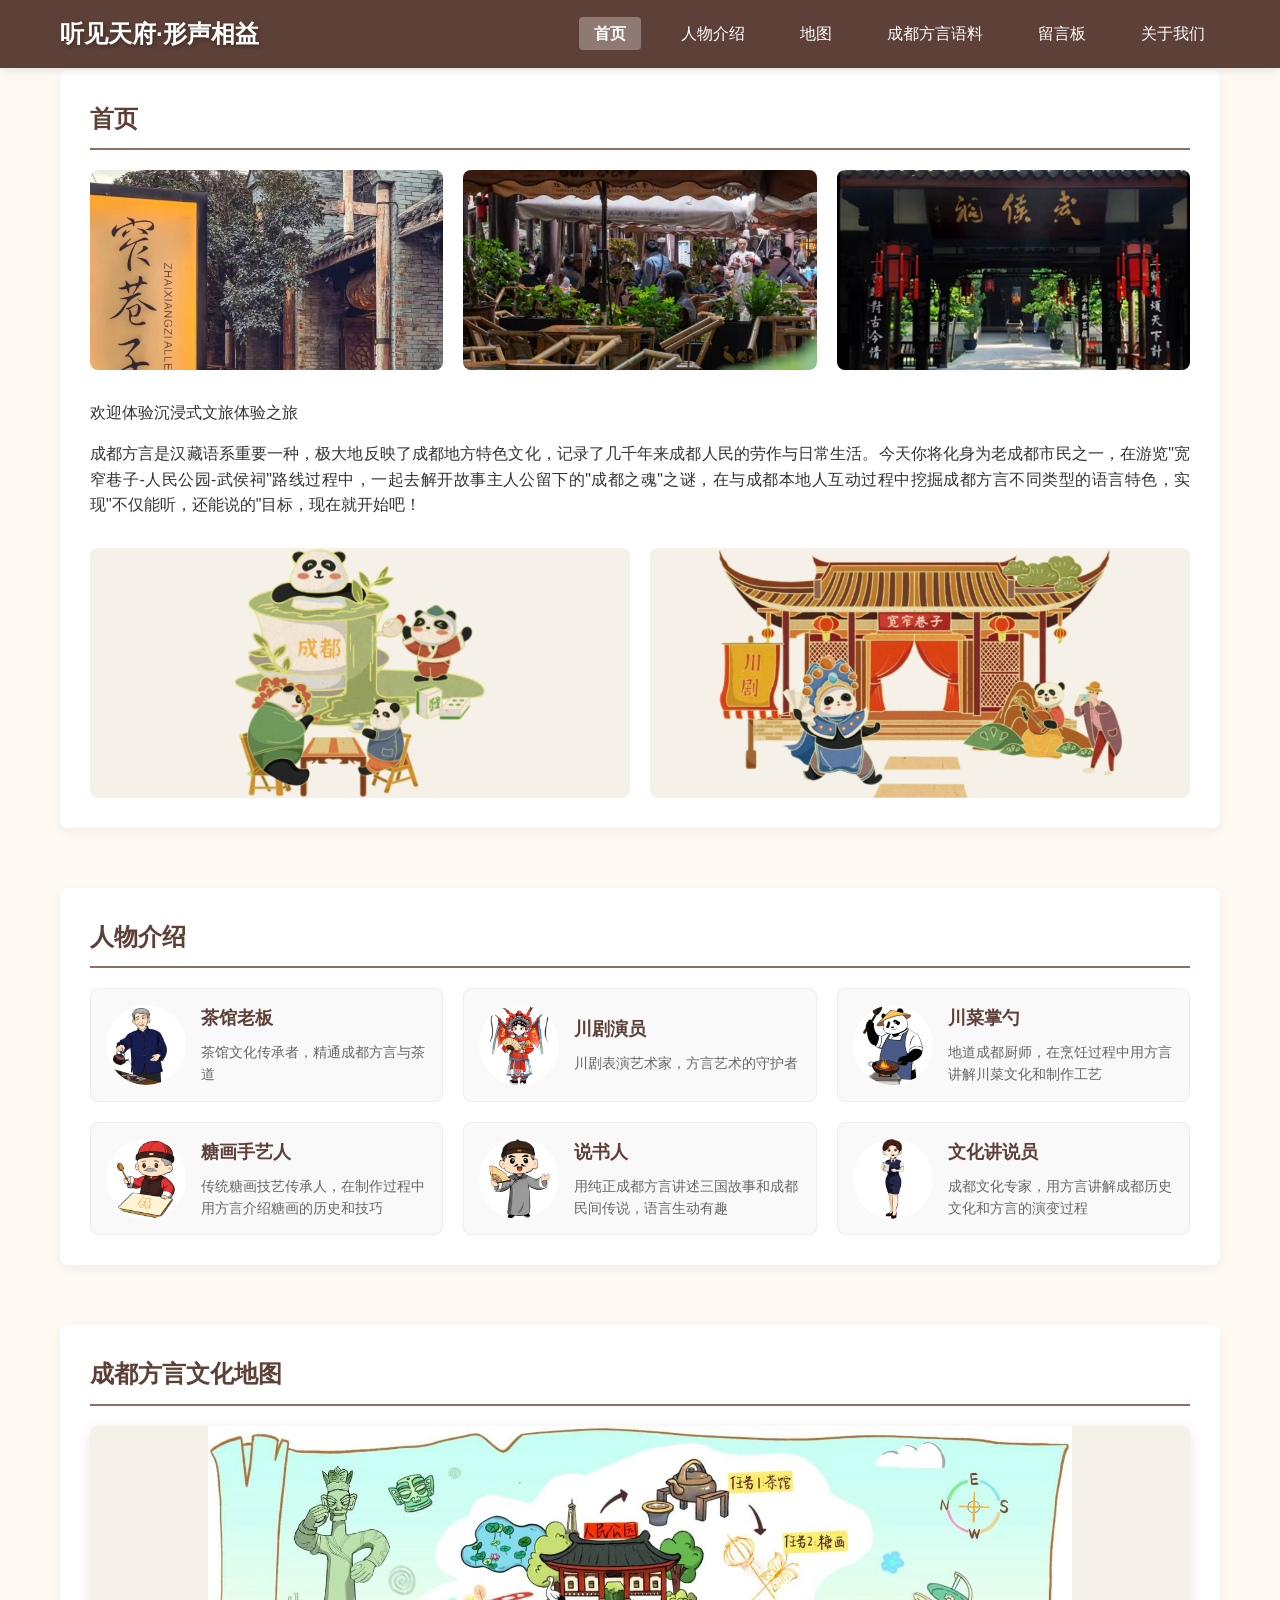
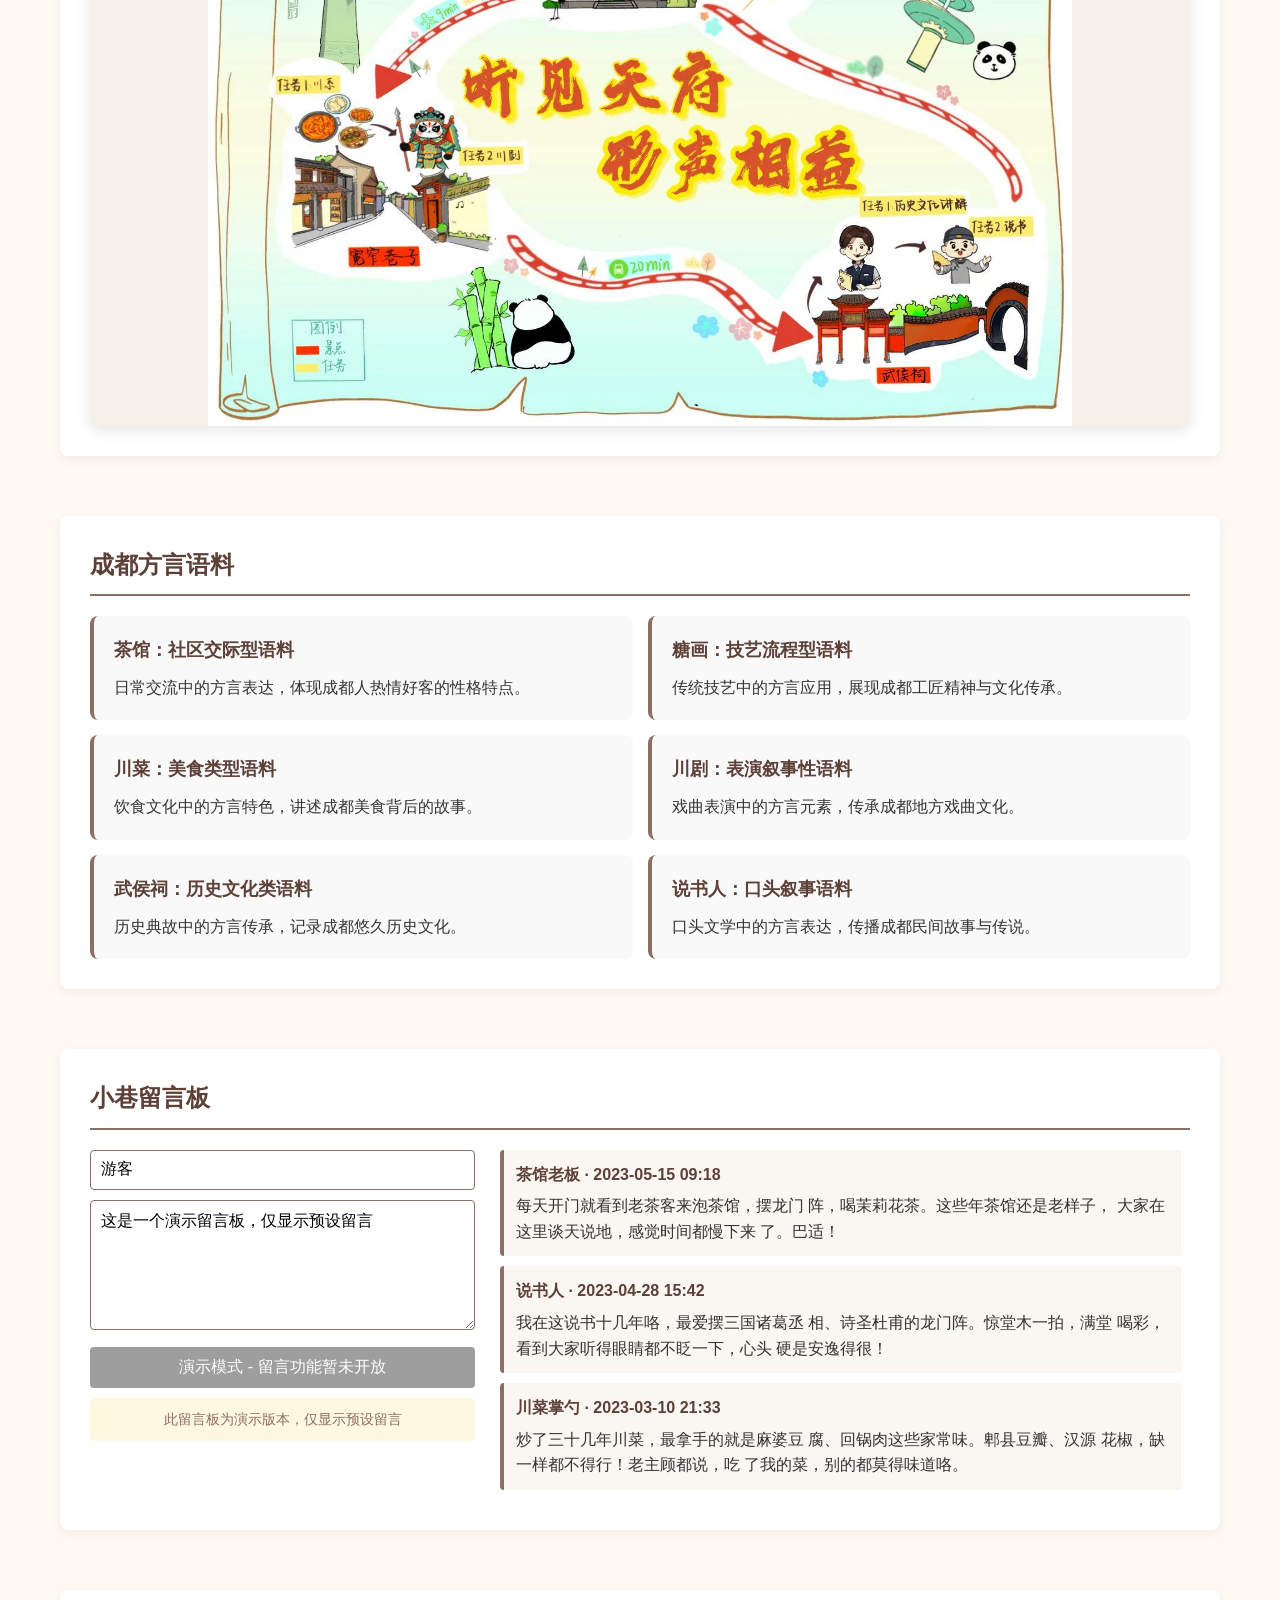
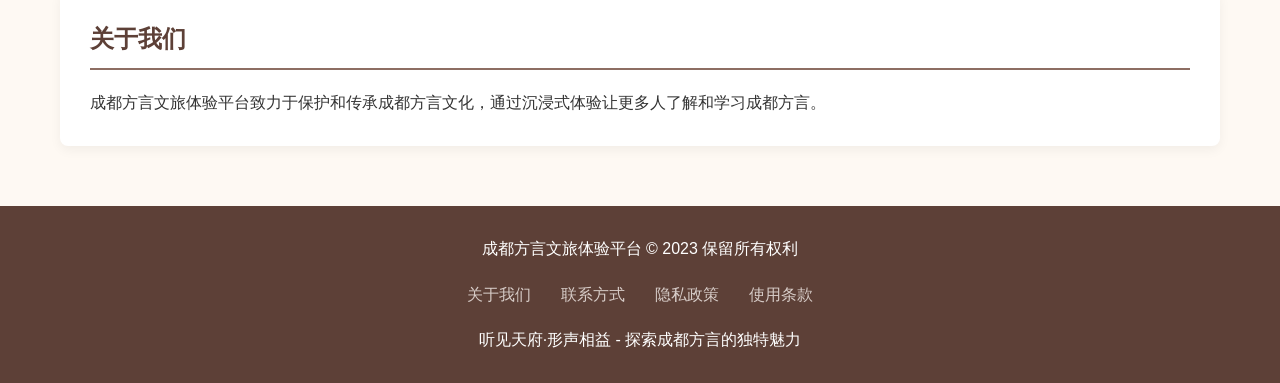
<file: index.html>
<!DOCTYPE html>
<html lang="zh-CN">
<head>
    <meta charset="UTF-8">
    <meta name="viewport" content="width=device-width, initial-scale=1.0">
    <title>成都方言文旅 - 听见天府·形声相益</title>
    <style>
        * {
            margin: 0;
            padding: 0;
            box-sizing: border-box;
            font-family: "Microsoft YaHei", "SimHei", sans-serif;
        }
        
        body {
            background-color: #fef9f3;
            color: #333;
            line-height: 1.6;
            padding-top: 70px;
        }
        
        .container {
            max-width: 1200px;
            margin: 0 auto;
            padding: 0 20px;
        }
        
        header {
            background: #5d4037;
            color: white;
            padding: 15px 0;
            position: fixed;
            top: 0;
            left: 0;
            right: 0;
            z-index: 1000;
            box-shadow: 0 2px 10px rgba(0, 0, 0, 0.1);
        }
        
        .header-content {
            display: flex;
            justify-content: space-between;
            align-items: center;
            max-width: 1200px;
            margin: 0 auto;
            padding: 0 20px;
        }
        
        .logo {
            font-size: 24px;
            font-weight: bold;
            text-shadow: 2px 2px 4px rgba(0, 0, 0, 0.3);
        }
        
        nav ul {
            display: flex;
            list-style: none;
        }
        
        nav ul li {
            margin-left: 25px;
        }
        
        nav ul li a {
            color: white;
            text-decoration: none;
            font-size: 16px;
            padding: 8px 15px;
            border-radius: 4px;
            transition: all 0.3s;
        }
        
        nav ul li a:hover {
            background-color: rgba(255, 255, 255, 0.2);
        }
        
        nav ul li a.active {
            background-color: rgba(255, 255, 255, 0.3);
            font-weight: bold;
            transform: scale(1.05);
        }
        
        main {
            padding: 40px 0;
        }
        
        section {
            margin-bottom: 60px;
            padding: 30px;
            background-color: white;
            border-radius: 8px;
            box-shadow: 0 4px 12px rgba(0, 0, 0, 0.05);
            scroll-margin-top: 80px;
        }
        
        h2 {
            color: #5d4037;
            margin-bottom: 20px;
            padding-bottom: 10px;
            border-bottom: 2px solid #8d6e63;
            font-size: 24px;
        }
        
        .hero-images {
            display: flex;
            justify-content: space-between;
            gap: 20px;
            margin-bottom: 30px;
        }
        
        .hero-image {
            flex: 1;
            height: 200px;
            border-radius: 8px;
            overflow: hidden;
            position: relative;
            transition: transform 0.3s;
            background: #f5f1e8;
        }
        
        .hero-image:hover {
            transform: scale(1.03);
        }
        
        .hero-image img {
            width: 100%;
            height: 100%;
            object-fit: cover;
        }
        
        .hero-content p {
            margin-bottom: 15px;
            text-align: justify;
            font-size: 16px;
        }
        
        .bottom-images {
            display: flex;
            justify-content: space-between;
            gap: 20px;
            margin-top: 30px;
        }
        
        .bottom-image {
            flex: 1;
            height: 250px;
            border-radius: 8px;
            overflow: hidden;
            position: relative;
            transition: transform 0.3s;
            background: #f5f1e8;
        }
        
        .bottom-image:hover {
            transform: scale(1.03);
        }
        
        .bottom-image img {
            width: 100%;
            height: 100%;
            object-fit: contain;
        }
        
        .character-grid {
            display: grid;
            grid-template-columns: repeat(3, 1fr);
            gap: 20px;
        }
        
        .character-card {
            background-color: #f9f9f9;
            padding: 15px;
            border-radius: 8px;
            text-align: left;
            border: 1px solid #eee;
            transition: transform 0.3s, box-shadow 0.3s;
            display: flex;
            align-items: center;
        }
        
        .character-card:hover {
            transform: translateY(-5px);
            box-shadow: 0 8px 15px rgba(0, 0, 0, 0.1);
        }
        
        .character-avatar {
            width: 80px;
            height: 80px;
            border-radius: 50%;
            object-fit: contain;
            background: #fff;
            margin-right: 15px;
            flex-shrink: 0;
        }
        
        .character-card h3 {
            color: #5d4037;
            margin-bottom: 8px;
            font-size: 18px;
        }
        
        .character-card p {
            font-size: 14px;
            color: #666;
        }
        
        .map-container {
            height: 600px;
            border-radius: 8px;
            overflow: hidden;
            position: relative;
            background: #f5f1e8;
            box-shadow: 0 4px 15px rgba(0, 0, 0, 0.1);
            display: flex;
            align-items: center;
            justify-content: center;
        }
        
        .map-image {
            max-width: 100%;
            max-height: 100%;
            width: auto;
            height: auto;
            object-fit: contain;
        }
        
        .dialect-types {
            display: grid;
            grid-template-columns: repeat(2, 1fr);
            gap: 15px;
        }
        
        .dialect-type {
            background-color: #f9f9f9;
            padding: 20px;
            border-radius: 8px;
            border-left: 4px solid #8d6e63;
        }
        
        .dialect-type h3 {
            font-size: 18px;
            margin-bottom: 10px;
            color: #5d4037;
        }
        
        /* 留言板样式优化 */
        .message-board {
            display: flex;
            gap: 25px;
        }
        
        .message-form {
            flex: 0 0 35%;
        }
        
        .message-list {
            flex: 1;
            max-height: 420px;
            overflow-y: auto;
            padding-right: 8px;
        }
        
        .message-item {
            background: #faf6f2;
            padding: 12px;
            margin-bottom: 10px;
            border-left: 4px solid #8d6e63;
            border-radius: 4px;
        }
        
        .message-header {
            font-weight: bold;
            color: #5d4037;
            margin-bottom: 6px;
        }
        
        .message-content {
            line-height: 1.6;
        }
        
        .message-input {
            width: 100%;
            padding: 10px;
            margin-bottom: 10px;
            border: 1px solid #8d6e63;
            border-radius: 4px;
            font-size: 16px;
        }
        
        textarea.message-input {
            resize: vertical;
            min-height: 120px;
        }
        
        .submit-btn {
            width: 100%;
            background: #5d4037;
            color: #fff;
            padding: 10px;
            border: none;
            border-radius: 4px;
            cursor: pointer;
            font-size: 16px;
            transition: background 0.3s;
        }
        
        .submit-btn:hover {
            background: #4e342e;
        }
        
        .demo-notice {
            background: #fff8e1;
            padding: 10px;
            border-radius: 4px;
            text-align: center;
            margin-top: 10px;
            font-size: 14px;
            color: #8d6e63;
        }
        
        footer {
            background-color: #5d4037;
            color: white;
            text-align: center;
            padding: 30px 0;
            margin-top: 40px;
        }
        
        .footer-content {
            max-width: 800px;
            margin: 0 auto;
        }
        
        .footer-links {
            display: flex;
            justify-content: center;
            margin: 20px 0;
        }
        
        .footer-links a {
            color: #d7ccc8;
            margin: 0 15px;
            text-decoration: none;
        }
        
        .footer-links a:hover {
            color: white;
            text-decoration: underline;
        }
        
        @media (max-width: 768px) {
            body {
                padding-top: 120px;
            }
            
            .header-content {
                flex-direction: column;
                text-align: center;
            }
            
            nav ul {
                margin-top: 15px;
                flex-wrap: wrap;
                justify-content: center;
            }
            
            nav ul li {
                margin: 5px 10px;
            }
            
            .hero-images, .bottom-images, .message-board {
                flex-direction: column;
            }
            
            .character-grid {
                grid-template-columns: 1fr;
            }
            
            .dialect-types {
                grid-template-columns: 1fr;
            }
            
            .character-card {
                flex-direction: column;
                text-align: center;
            }
            
            .character-avatar {
                margin-right: 0;
                margin-bottom: 10px;
            }
            
            .map-container {
                height: 400px;
            }
        }
        
        @media (max-width: 576px) {
            .map-container {
                height: 300px;
            }
        }
    </style>
</head>
<body>
    <header>
        <div class="header-content">
            <div class="logo">听见天府·形声相益</div>
            <nav>
                <ul>
                    <li><a href="#home" class="active">首页</a></li>
                    <li><a href="#characters">人物介绍</a></li>
                    <li><a href="#map">地图</a></li>
                    <li><a href="#dialect">成都方言语料</a></li>
                    <li><a href="#culture">留言板</a></li>
                    <li><a href="#about">关于我们</a></li>
                </ul>
            </nav>
        </div>
    </header>
    
    <main class="container">
        <!-- 首页部分 -->
        <section id="home">
            <h2>首页</h2>
            <div class="hero-images">
                <div class="hero-image">
                    <img src="首页1.jpg" alt="宽窄巷子" onerror="this.style.display='none'">
                </div>
                <div class="hero-image">
                    <img src="首页2.jpg" alt="人民公园" onerror="this.style.display='none'">
                </div>
                <div class="hero-image">
                    <img src="首页3.jpg" alt="武侯祠" onerror="this.style.display='none'">
                </div>
            </div>
            <div class="hero-content">
                <p>欢迎体验沉浸式文旅体验之旅</p>
                <p>成都方言是汉藏语系重要一种，极大地反映了成都地方特色文化，记录了几千年来成都人民的劳作与日常生活。今天你将化身为老成都市民之一，在游览"宽窄巷子-人民公园-武侯祠"路线过程中，一起去解开故事主人公留下的"成都之魂"之谜，在与成都本地人互动过程中挖掘成都方言不同类型的语言特色，实现"不仅能听，还能说的"目标，现在就开始吧！</p>
            </div>
            
            <div class="bottom-images">
                <div class="bottom-image">
                    <img src="IMG_0325.PNG" alt="成都文化特色" onerror="this.style.display='none'">
                </div>
                <div class="bottom-image">
                    <img src="IMG_0324.PNG" alt="成都传统建筑" onerror="this.style.display='none'">
                </div>
            </div>
        </section>
        
        <!-- 人物介绍部分 -->
        <section id="characters">
            <h2>人物介绍</h2>
            <div class="character-grid">
                <div class="character-card">
                    <img src="未命名作品.PNG" alt="茶语老板" class="character-avatar" onerror="this.style.display='none'">
                    <div>
                        <h3>茶馆老板</h3>
                        <p>茶馆文化传承者，精通成都方言与茶道</p>
                    </div>
                </div>
                <div class="character-card">
                    <img src="IMG_0852.PNG" alt="川影" class="character-avatar" onerror="this.style.display='none'">
                    <div>
                        <h3>川剧演员</h3>
                        <p>川剧表演艺术家，方言艺术的守护者</p>
                    </div>
                </div>
                <div class="character-card">
                    <img src="IMG_0848.PNG" alt="泥卢人" class="character-avatar" onerror="this.style.display='none'">
                    <div>
                        <h3>川菜掌勺</h3>
                        <p>地道成都厨师，在烹饪过程中用方言讲解川菜文化和制作工艺</p>
                    </div>
                </div>
                <div class="character-card">
                    <img src="IMG_0849.PNG" alt="福画" class="character-avatar" onerror="this.style.display='none'">
                    <div>
                        <h3>糖画手艺人</h3>
                        <p>传统糖画技艺传承人，在制作过程中用方言介绍糖画的历史和技巧</p>
                    </div>
                </div>
                <div class="character-card">
                    <img src="IMG_0850.PNG" alt="名人" class="character-avatar" onerror="this.style.display='none'">
                    <div>
                        <h3>说书人</h3>
                        <p>用纯正成都方言讲述三国故事和成都民间传说，语言生动有趣</p>
                    </div>
                </div>
                <div class="character-card">
                    <img src="IMG_0851.PNG" alt="顺次员" class="character-avatar" onerror="this.style.display='none'">
                    <div>
                        <h3>文化讲说员</h3>
                        <p>成都文化专家，用方言讲解成都历史文化和方言的演变过程</p>
                    </div>
                </div>
            </div>
        </section>
        
        <!-- 地图部分 -->
        <section id="map">
            <h2>成都方言文化地图</h2>
            <div class="map-container">
                <img src="abf6c49f16ef0c7eec8467c195d9207c.jpg" alt="成都地图" class="map-image">
            </div>
        </section>
        
        <!-- 成都方言部分 -->
        <section id="dialect">
            <h2>成都方言语料</h2>
            <div class="dialect-types">
                <div class="dialect-type">
                    <h3>茶馆：社区交际型语料</h3>
                    <p>日常交流中的方言表达，体现成都人热情好客的性格特点。</p>
                </div>
                <div class="dialect-type">
                    <h3>糖画：技艺流程型语料</h3>
                    <p>传统技艺中的方言应用，展现成都工匠精神与文化传承。</p>
                </div>
                <div class="dialect-type">
                    <h3>川菜：美食类型语料</h3>
                    <p>饮食文化中的方言特色，讲述成都美食背后的故事。</p>
                </div>
                <div class="dialect-type">
                    <h3>川剧：表演叙事性语料</h3>
                    <p>戏曲表演中的方言元素，传承成都地方戏曲文化。</p>
                </div>
                <div class="dialect-type">
                    <h3>武侯祠：历史文化类语料</h3>
                    <p>历史典故中的方言传承，记录成都悠久历史文化。</p>
                </div>
                <div class="dialect-type">
                    <h3>说书人：口头叙事语料</h3>
                    <p>口头文学中的方言表达，传播成都民间故事与传说。</p>
                </div>
            </div>
        </section>
        
        <!-- 留言板部分 -->
        <section id="culture">
            <h2>小巷留言板</h2>
            <div class="message-board">
                <div class="message-form">
                    <form>
                        <input type="text" class="message-input" placeholder="你的称呼（如：巷口张嬢）" value="游客" readonly>
                        <textarea class="message-input" rows="6" placeholder="写下你想对小巷邻居们说的话..." readonly>这是一个演示留言板，仅显示预设留言</textarea>
                        <button type="button" class="submit-btn" style="background: #9e9e9e; cursor: not-allowed;">演示模式 - 留言功能暂未开放</button>
                    </form>
                    <div class="demo-notice">
                        此留言板为演示版本，仅显示预设留言
                    </div>
                </div>
                <div class="message-list">
                    <!-- 预设留言直接写在HTML中 -->
                    <div class="message-item">
                        <div class="message-header">茶馆老板 · 2023-05-15 09:18</div>
                        <div class="message-content">每天开门就看到老茶客来泡茶馆，摆龙门
阵，喝茉莉花茶。这些年茶馆还是老样子，
大家在这里谈天说地，感觉时间都慢下来
了。巴适！</div>
                    </div>
                    <div class="message-item">
                        <div class="message-header">说书人 · 2023-04-28 15:42</div>
                        <div class="message-content">我在这说书十几年咯，最爱摆三国诸葛丞
相、诗圣杜甫的龙门阵。惊堂木一拍，满堂
喝彩，看到大家听得眼睛都不眨一下，心头
硬是安逸得很！</div>
                    </div>
                    <div class="message-item">
                        <div class="message-header">川菜掌勺 · 2023-03-10 21:33</div>
                        <div class="message-content">炒了三十几年川菜，最拿手的就是麻婆豆
腐、回锅肉这些家常味。郫县豆瓣、汉源
花椒，缺一样都不得行！老主顾都说，吃
了我的菜，别的都莫得味道咯。</div>
                    </div>
                </div>
            </div>
        </section>
        
        <!-- 关于我们部分 -->
        <section id="about">
            <h2>关于我们</h2>
            <p>成都方言文旅体验平台致力于保护和传承成都方言文化，通过沉浸式体验让更多人了解和学习成都方言。</p>
        </section>
    </main>
    
    <footer>
        <div class="container">
            <div class="footer-content">
                <p>成都方言文旅体验平台 &copy; 2023 保留所有权利</p>
                <div class="footer-links">
                    <a href="#">关于我们</a>
                    <a href="#">联系方式</a>
                    <a href="#">隐私政策</a>
                    <a href="#">使用条款</a>
                </div>
                <p>听见天府·形声相益 - 探索成都方言的独特魅力</p>
            </div>
        </div>
    </footer>

    <script>
        // 导航栏点击高亮功能
        document.addEventListener('DOMContentLoaded', function() {
            const navLinks = document.querySelectorAll('nav a');
            
            // 点击导航链接时的高亮效果
            navLinks.forEach(link => {
                link.addEventListener('click', function(e) {
                    e.preventDefault();
                    
                    // 移除所有active类
                    navLinks.forEach(item => item.classList.remove('active'));
                    
                    // 为当前点击的链接添加active类
                    this.classList.add('active');
                    
                    // 获取目标section
                    const targetId = this.getAttribute('href');
                    const targetSection = document.querySelector(targetId);
                    
                    // 平滑滚动到目标位置
                    if (targetSection) {
                        window.scrollTo({
                            top: targetSection.offsetTop - 80,
                            behavior: 'smooth'
                        });
                    }
                });
            });
            
            // 页面加载时设置首页为默认高亮
            function setInitialActive() {
                navLinks.forEach(link => {
                    link.classList.remove('active');
                    if (link.getAttribute('href') === '#home') {
                        link.classList.add('active');
                    }
                });
            }
            
            // 页面加载完成后设置初始状态
            setInitialActive();
        });
    </script>
</body>
</html>
</file>
